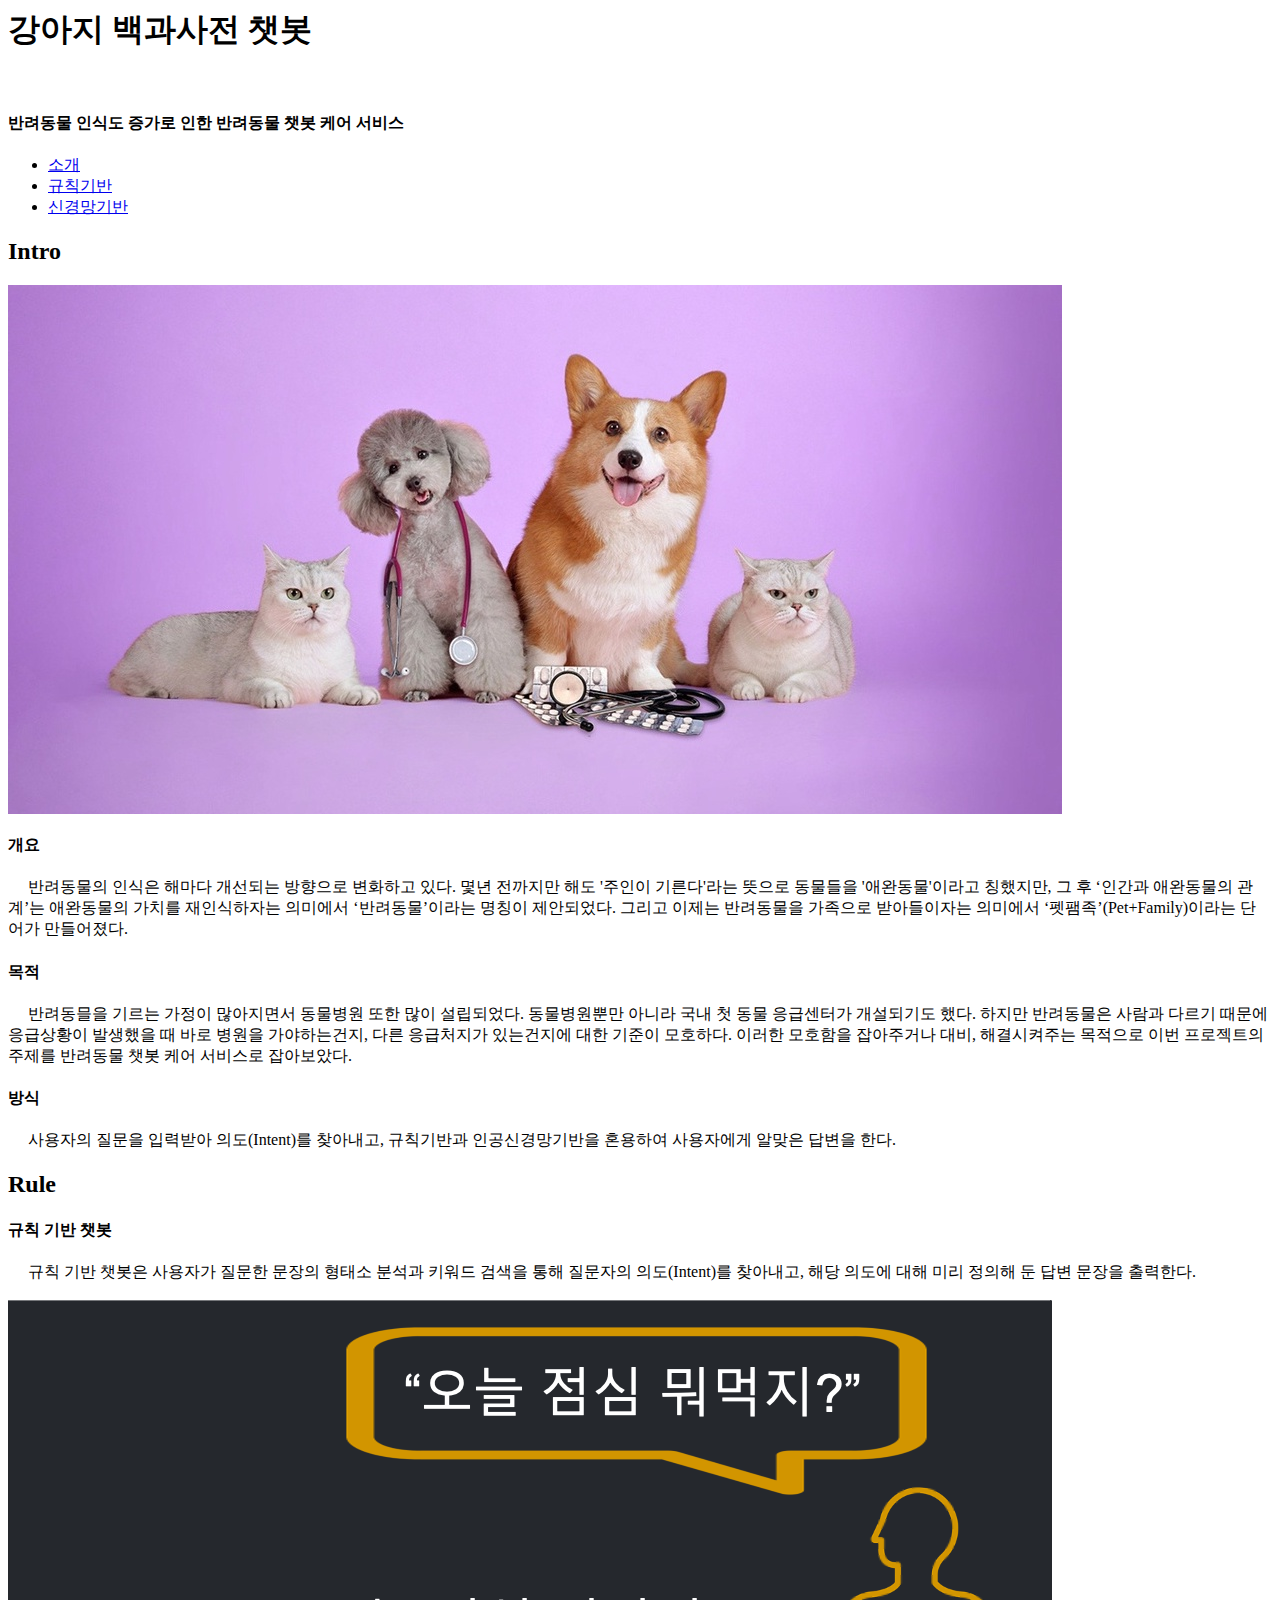
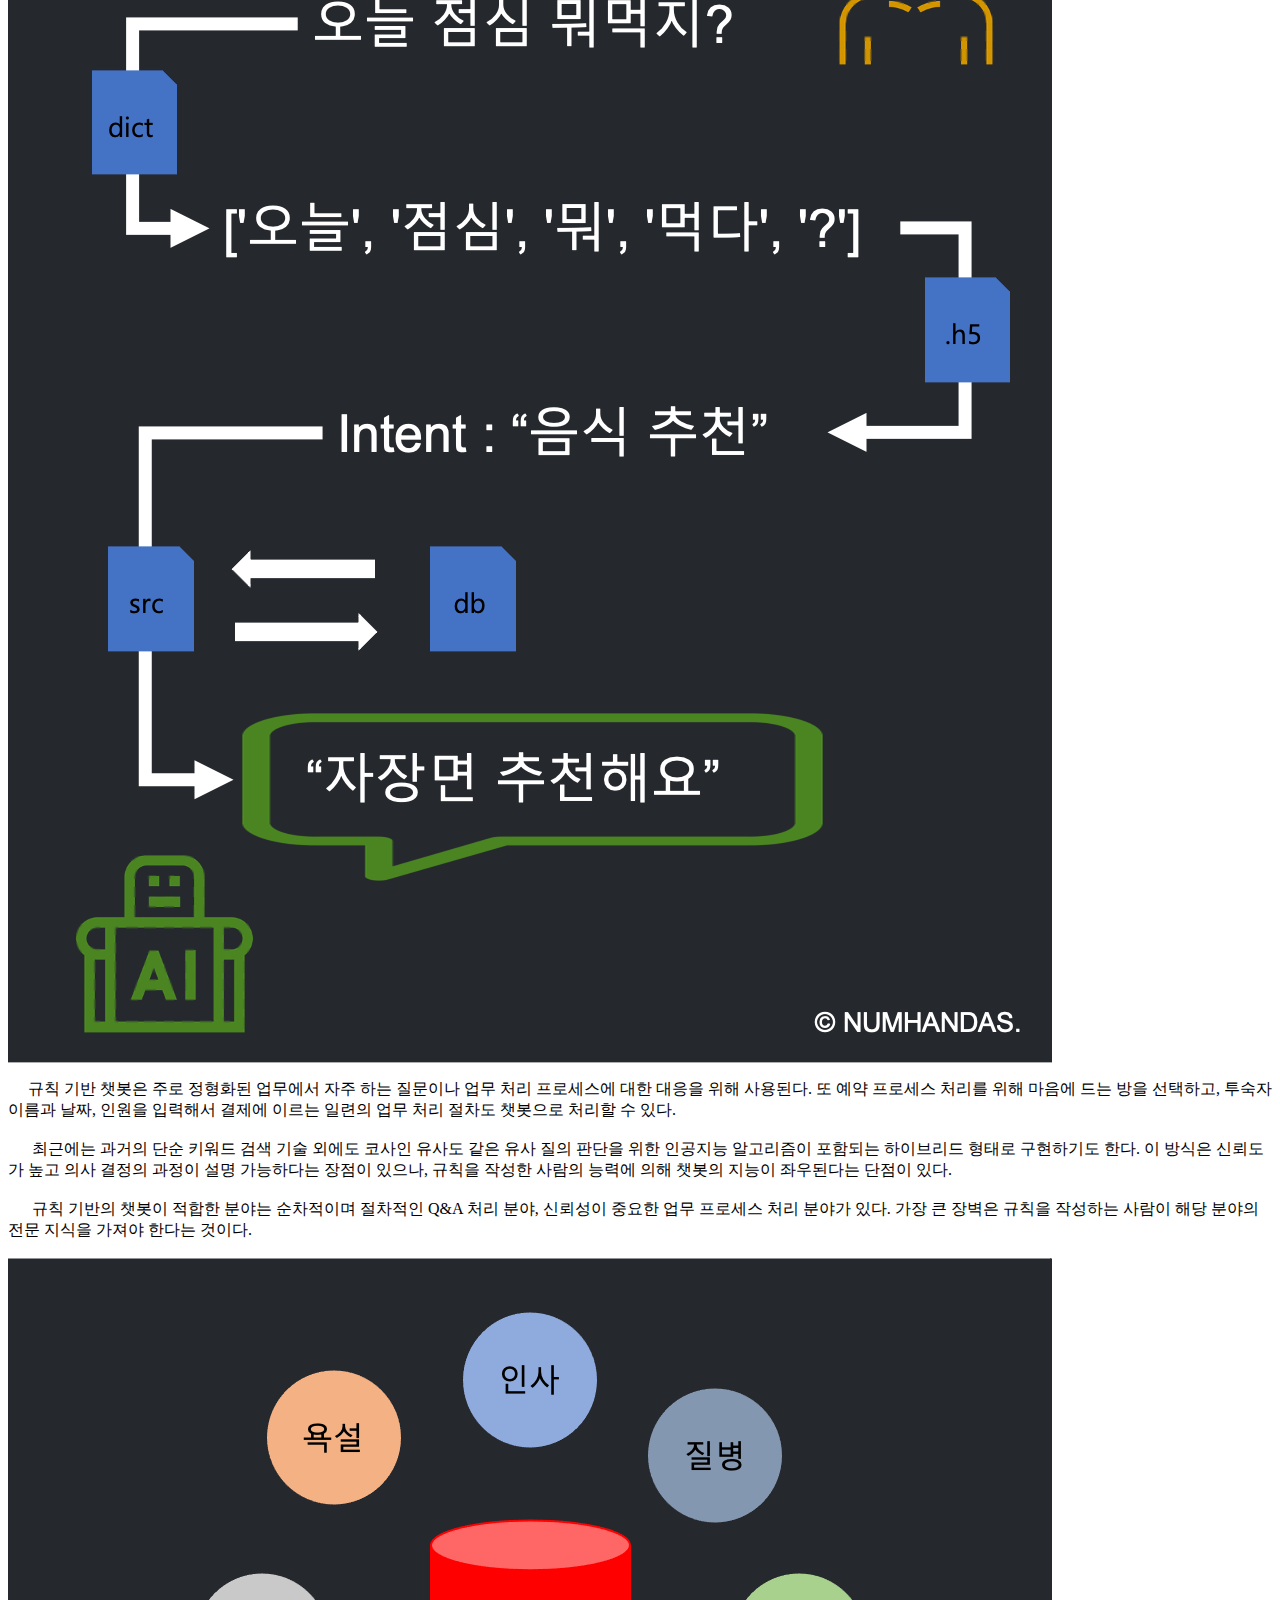
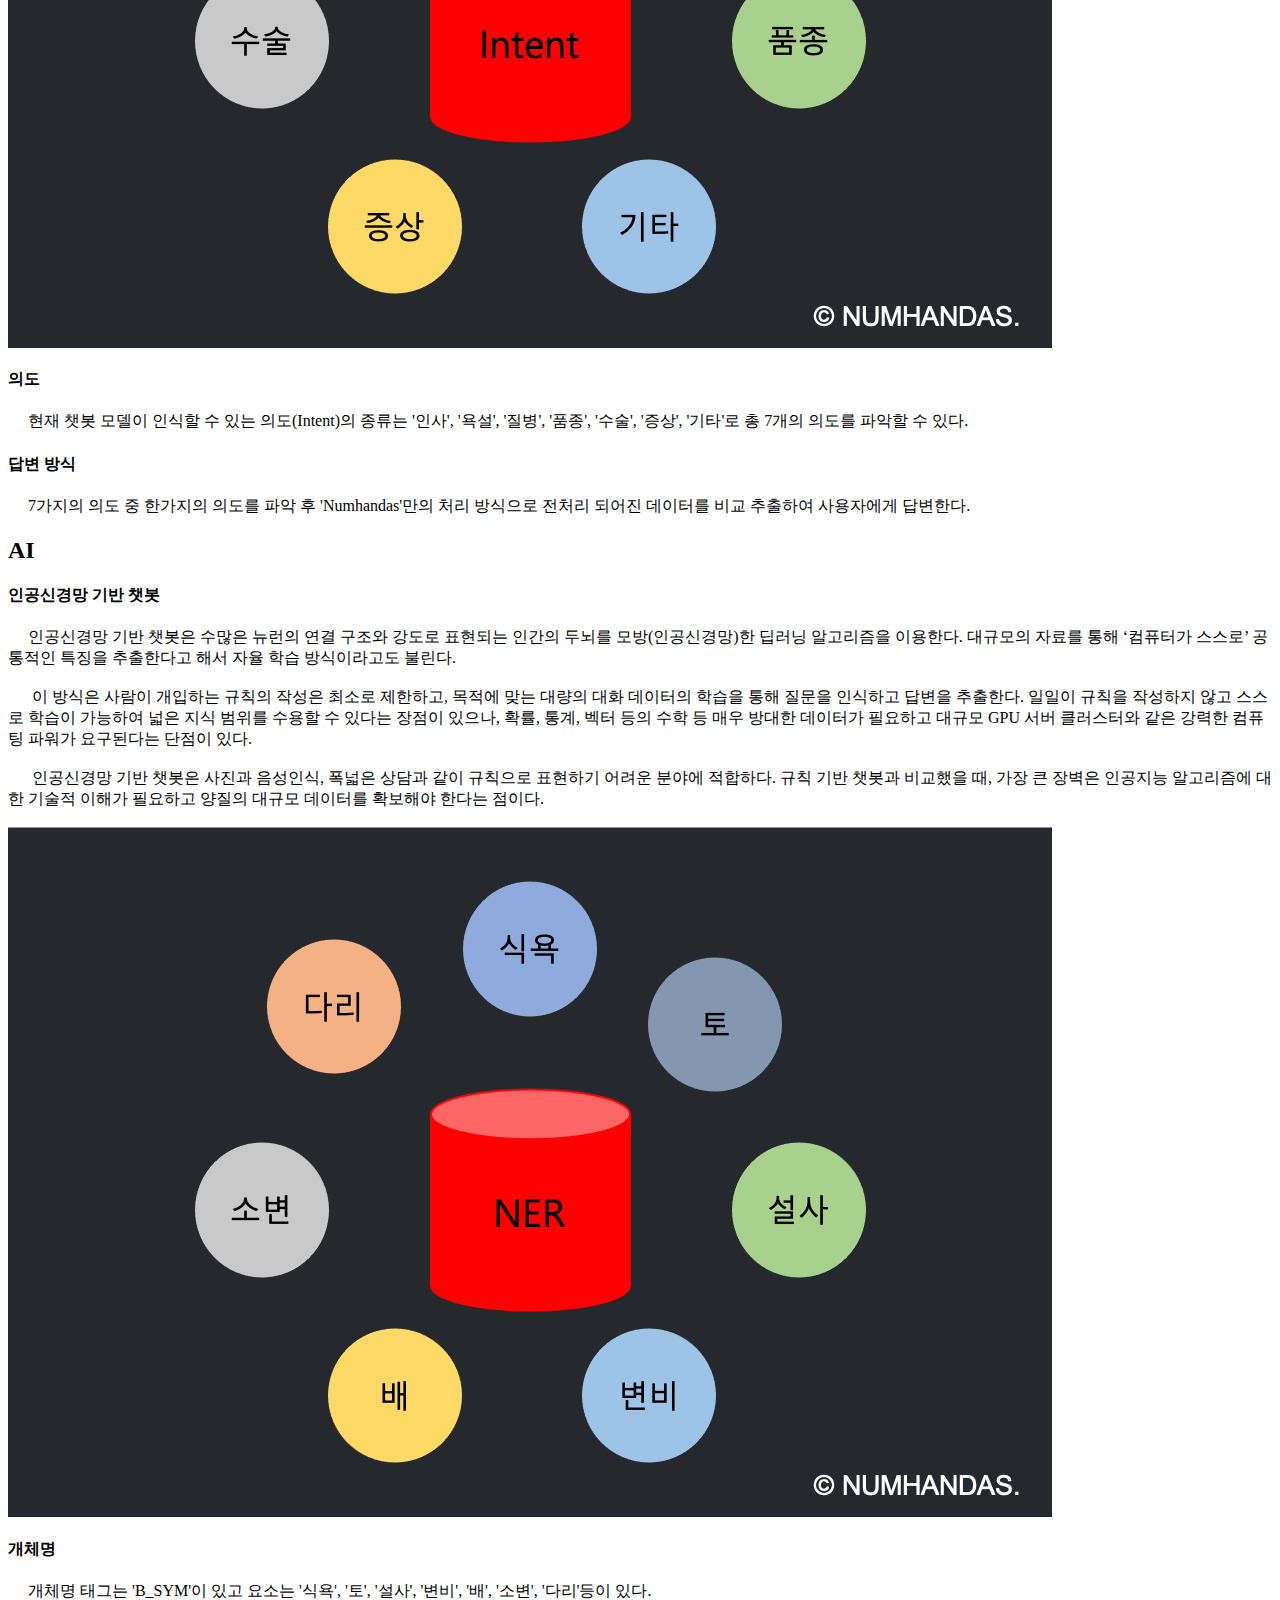
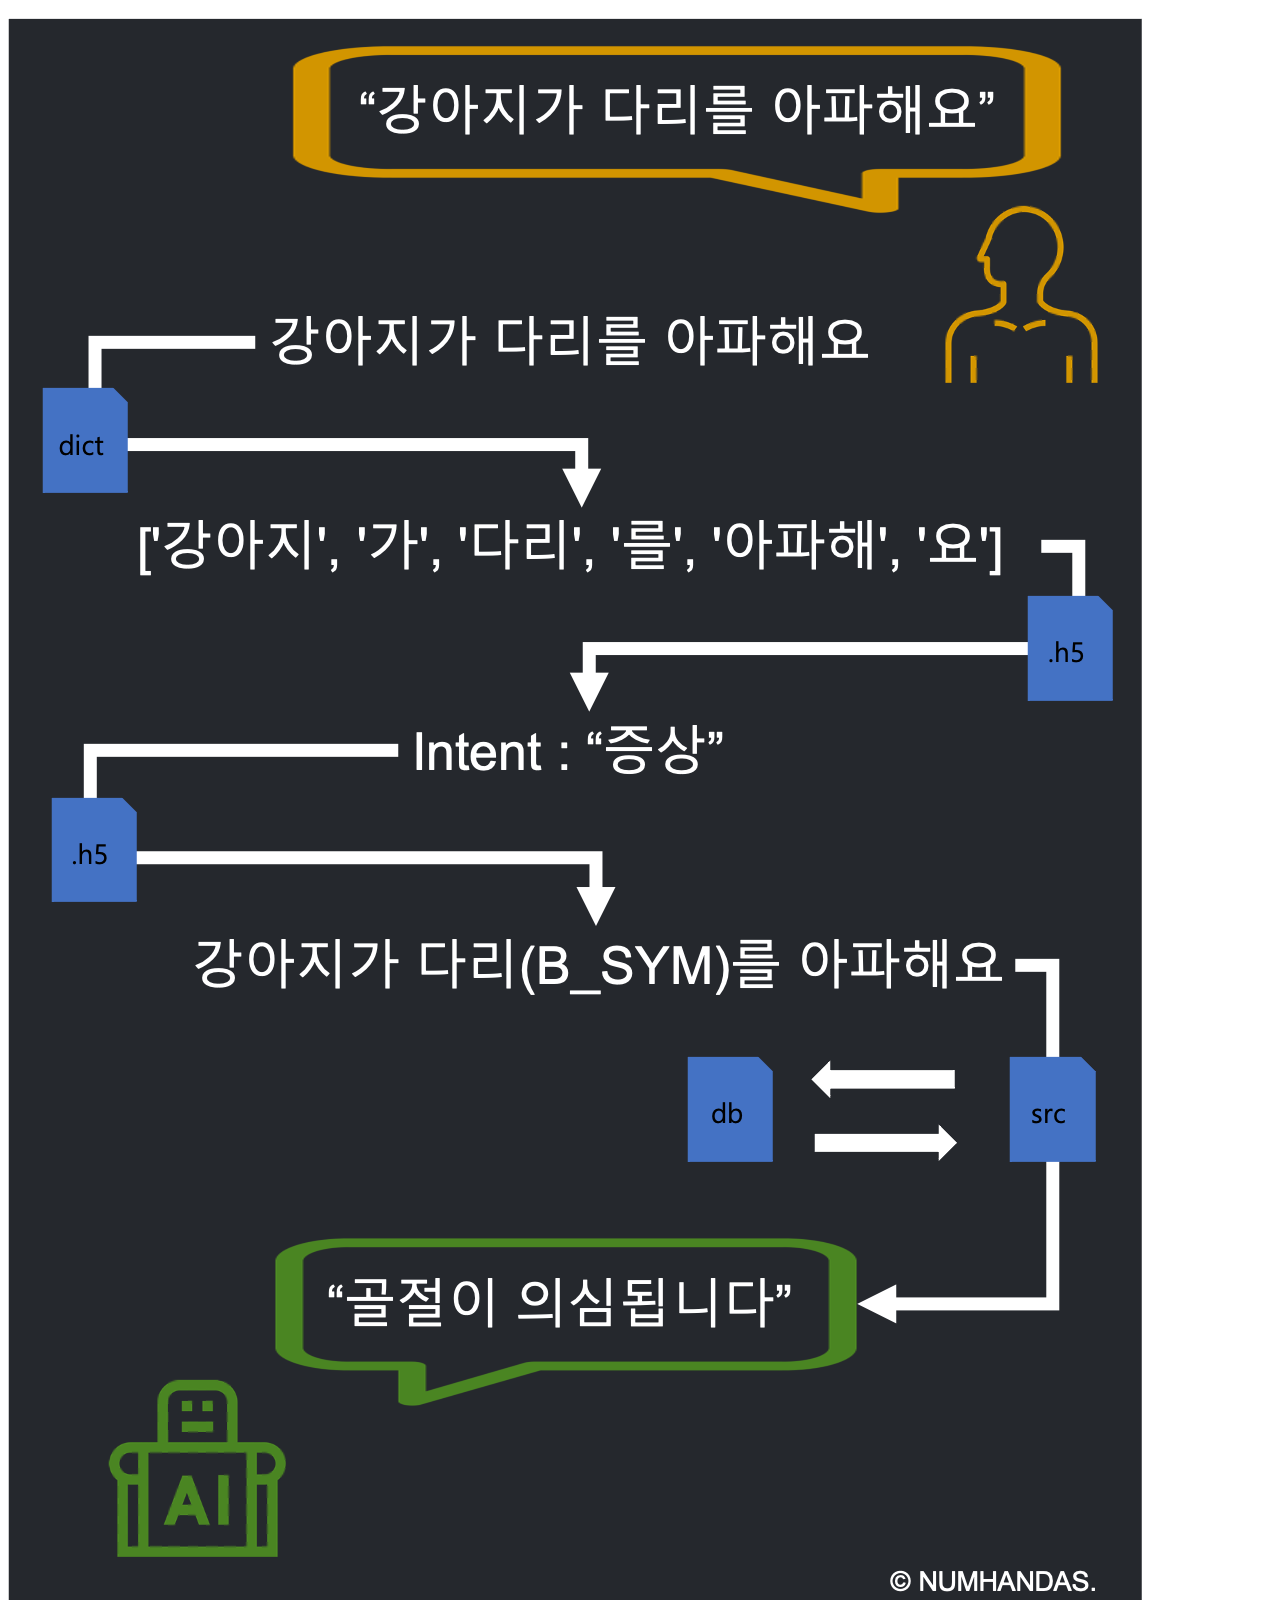
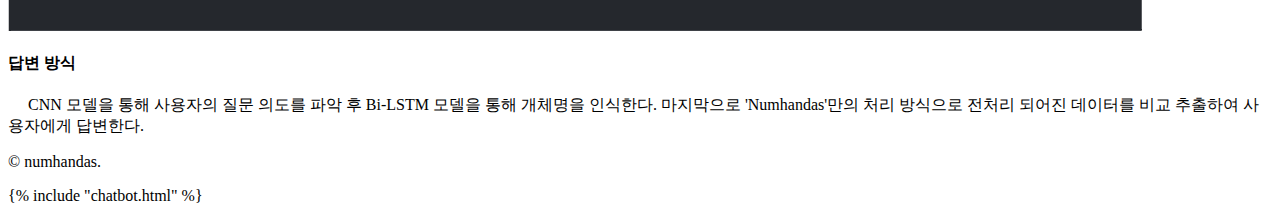
<file: app/view/templates/index.html>
<body class="is-preload">

		<!-- Wrapper -->
			<div id="wrapper">

				<!-- Header -->
					<header id="header">
						<div class="logo">
							<span class="fas fa-dog"></span>
						</div>
						<div class="content">
							<div class="inner">
								<h1>강아지 백과사전 챗봇</h1>
								<br/>
								<h4>반려동물 인식도 증가로 인한 반려동물 챗봇 케어 서비스</h4>
							</div>
						</div>
						<nav id="nav">
							<ul>
								<li><a href="#intro" id="na1">소개</a></li>
								<li><a href="#work" id="na2">규칙기반</a></li>
								<li><a href="#about" id="na3">신경망기반</a></li>
							</ul>
						</nav>
					</header>

				<!-- Main -->
					<div id="main">

						<!-- Intro -->
							<article id="intro">
								<h2 class="major">Intro</h2>
								<span class="image main"><img src="../../static/images/intro.jpeg" alt="" /></span>
								<h4>개요</h4>
								<p>&nbsp;&nbsp;&nbsp;&nbsp;&nbsp;반려동물의 인식은 해마다 개선되는 방향으로 변화하고 있다. 몇년 전까지만 해도 '주인이 기른다'라는 뜻으로 동물들을 '애완동물'이라고 칭했지만, 그 후 ‘인간과 애완동물의 관계’는 애완동물의 가치를 재인식하자는 의미에서 ‘반려동물’이라는 명칭이 제안되었다. 그리고 이제는 반려동물을 가족으로 받아들이자는 의미에서 ‘펫팸족’(Pet+Family)이라는 단어가 만들어졌다.</p>
								<h4>목적</h4>
								<p>&nbsp;&nbsp;&nbsp;&nbsp;&nbsp;반려동믈을 기르는 가정이 많아지면서 동물병원 또한 많이 설립되었다. 동물병원뿐만 아니라 국내 첫 동물 응급센터가 개설되기도 했다. 하지만 반려동물은 사람과 다르기 때문에 응급상황이 발생했을 때 바로 병원을 가야하는건지, 다른 응급처지가 있는건지에 대한 기준이 모호하다. 이러한 모호함을 잡아주거나 대비, 해결시켜주는 목적으로 이번 프로젝트의 주제를 반려동물 챗봇 케어 서비스로 잡아보았다.</p>
								<h4>방식</h4>
								<p>&nbsp;&nbsp;&nbsp;&nbsp;&nbsp;사용자의 질문을 입력받아 의도(Intent)를 찾아내고, 규칙기반과 인공신경망기반을 혼용하여 사용자에게 알맞은 답변을 한다.</p>
							</article>

						<!-- Rule -->
							<article id="work">
								<h2 class="major">Rule</h2>
								<h4>규칙 기반 챗봇</h4>
								<p>&nbsp;&nbsp;&nbsp;&nbsp;&nbsp;규칙 기반 챗봇은 사용자가 질문한 문장의 형태소 분석과 키워드 검색을 통해 질문자의 의도(Intent)를 찾아내고, 해당 의도에 대해 미리 정의해 둔 답변 문장을 출력한다.</p>
								<span class="image main"><img src="../../static/images/rule.png" alt="" /></span>
									<p>&nbsp;&nbsp;&nbsp;&nbsp;&nbsp;규칙 기반 챗봇은 주로 정형화된 업무에서 자주 하는 질문이나 업무 처리 프로세스에 대한 대응을 위해 사용된다. 또 예약 프로세스 처리를 위해 마음에 드는 방을 선택하고, 투숙자 이름과 날짜, 인원을 입력해서 결제에 이르는 일련의 업무 처리 절차도 챗봇으로 처리할 수 있다.
									<br/><br/>&nbsp;&nbsp;&nbsp;&nbsp;&nbsp;
									최근에는 과거의 단순 키워드 검색 기술 외에도 코사인 유사도 같은 유사 질의 판단을 위한 인공지능 알고리즘이 포함되는 하이브리드 형태로 구현하기도 한다. 이 방식은 신뢰도가 높고 의사 결정의 과정이 설명 가능하다는 장점이 있으나, 규칙을 작성한 사람의 능력에 의해 챗봇의 지능이 좌우된다는 단점이 있다.
									<br/><br/>&nbsp;&nbsp;&nbsp;&nbsp;&nbsp;
									규칙 기반의 챗봇이 적합한 분야는 순차적이며 절차적인 Q&A 처리 분야, 신뢰성이 중요한 업무 프로세스 처리 분야가 있다. 가장 큰 장벽은 규칙을 작성하는 사람이 해당 분야의 전문 지식을 가져야 한다는 것이다.
								</p>
								<span class="image main"><img src="../../static/images/rule2.png" alt="" /></span>
								<h4>의도</h4>
								<p>&nbsp;&nbsp;&nbsp;&nbsp;&nbsp;현재 챗봇 모델이 인식할 수 있는 의도(Intent)의 종류는 '인사', '욕설', '질병', '품종', '수술', '증상', '기타'로 총 7개의 의도를 파악할 수 있다.</p>
								<h4>답변 방식</h4>
								<p>&nbsp;&nbsp;&nbsp;&nbsp;&nbsp;7가지의 의도 중 한가지의 의도를 파악 후 'Numhandas'만의 처리 방식으로 전처리 되어진 데이터를 비교 추출하여 사용자에게 답변한다.</p>
							</article>

						<!-- AI -->
							<article id="about">
								<h2 class="major">AI</h2>
								<h4>인공신경망 기반 챗봇</h4>
								<p>&nbsp;&nbsp;&nbsp;&nbsp;&nbsp;인공신경망 기반 챗봇은 수많은 뉴런의 연결 구조와 강도로 표현되는 인간의 두뇌를 모방(인공신경망)한 딥러닝 알고리즘을 이용한다. 대규모의 자료를 통해 ‘컴퓨터가 스스로’ 공통적인 특징을 추출한다고 해서 자율 학습 방식이라고도 불린다.
									<br/><br/>&nbsp;&nbsp;&nbsp;&nbsp;&nbsp;
									이 방식은 사람이 개입하는 규칙의 작성은 최소로 제한하고, 목적에 맞는 대량의 대화 데이터의 학습을 통해 질문을 인식하고 답변을 추출한다. 일일이 규칙을 작성하지 않고 스스로 학습이 가능하여 넓은 지식 범위를 수용할 수 있다는 장점이 있으나, 확률, 통계, 벡터 등의 수학 등 매우 방대한 데이터가 필요하고 대규모 GPU 서버 클러스터와 같은 강력한 컴퓨팅 파워가 요구된다는 단점이 있다.
									<br/><br/>&nbsp;&nbsp;&nbsp;&nbsp;&nbsp;
									인공신경망 기반 챗봇은 사진과 음성인식, 폭넓은 상담과 같이 규칙으로 표현하기 어려운 분야에 적합하다. 규칙 기반 챗봇과 비교했을 때, 가장 큰 장벽은 인공지능 알고리즘에 대한 기술적 이해가 필요하고 양질의 대규모 데이터를 확보해야 한다는 점이다.
								</p>
								<span class="image main"><img src="../../static/images/ai2.png" alt="" /></span>
								<h4>개체명</h4>
								<p>&nbsp;&nbsp;&nbsp;&nbsp;&nbsp;개체명 태그는 'B_SYM'이 있고 요소는 '식욕', '토', '설사', '변비', '배', '소변', '다리'등이 있다.</p>
								<span class="image main"><img src="../../static/images/ai.png" alt="" /></span>
								<h4>답변 방식</h4>
								<p>&nbsp;&nbsp;&nbsp;&nbsp;&nbsp;CNN 모델을 통해 사용자의 질문 의도를 파악 후 Bi-LSTM 모델을 통해 개체명을 인식한다. 마지막으로 'Numhandas'만의 처리 방식으로 전처리 되어진 데이터를 비교 추출하여 사용자에게 답변한다.</p>
							</article>
					</div>

				<!-- Footer -->
					<footer id="footer">
						<p class="copyright">&copy; numhandas.</p>
					</footer>

					{% include "chatbot.html" %}
			</div>
		<!-- BG -->
			<div id="bg"></div>
</file>
